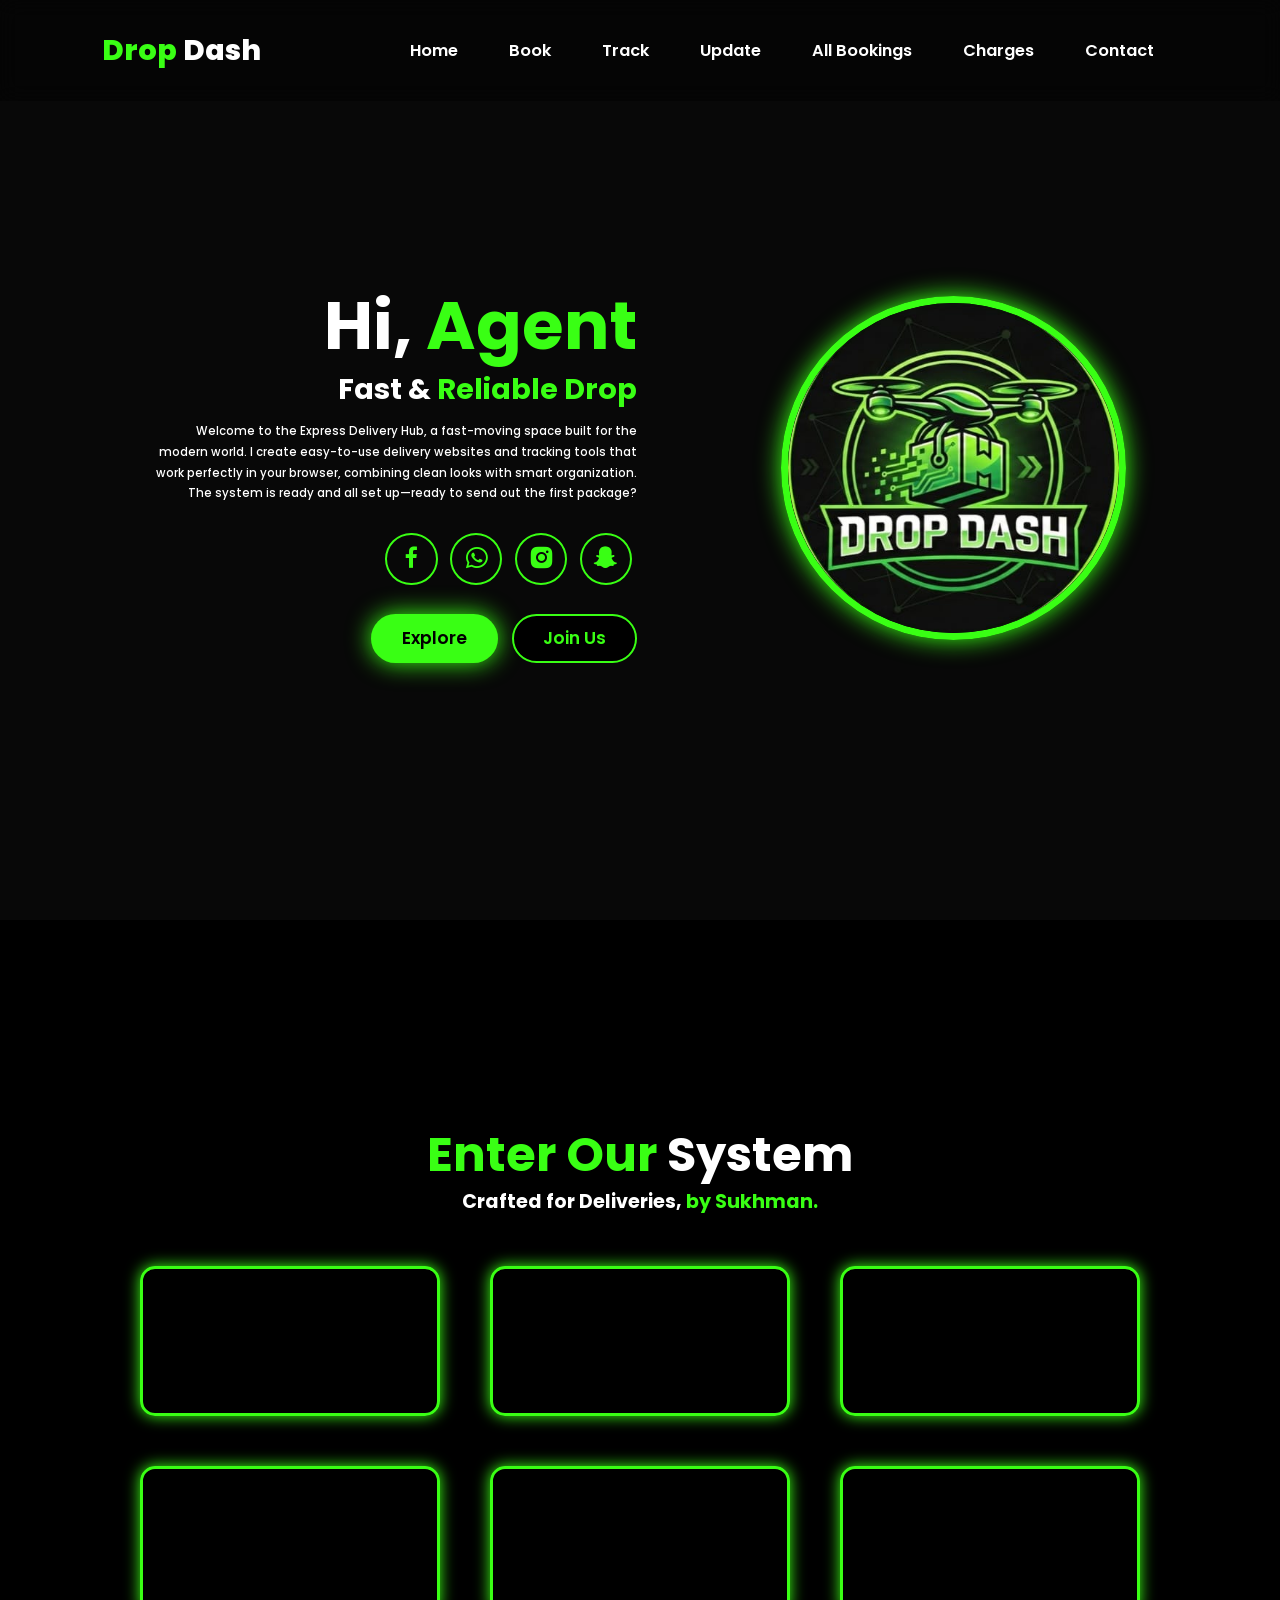
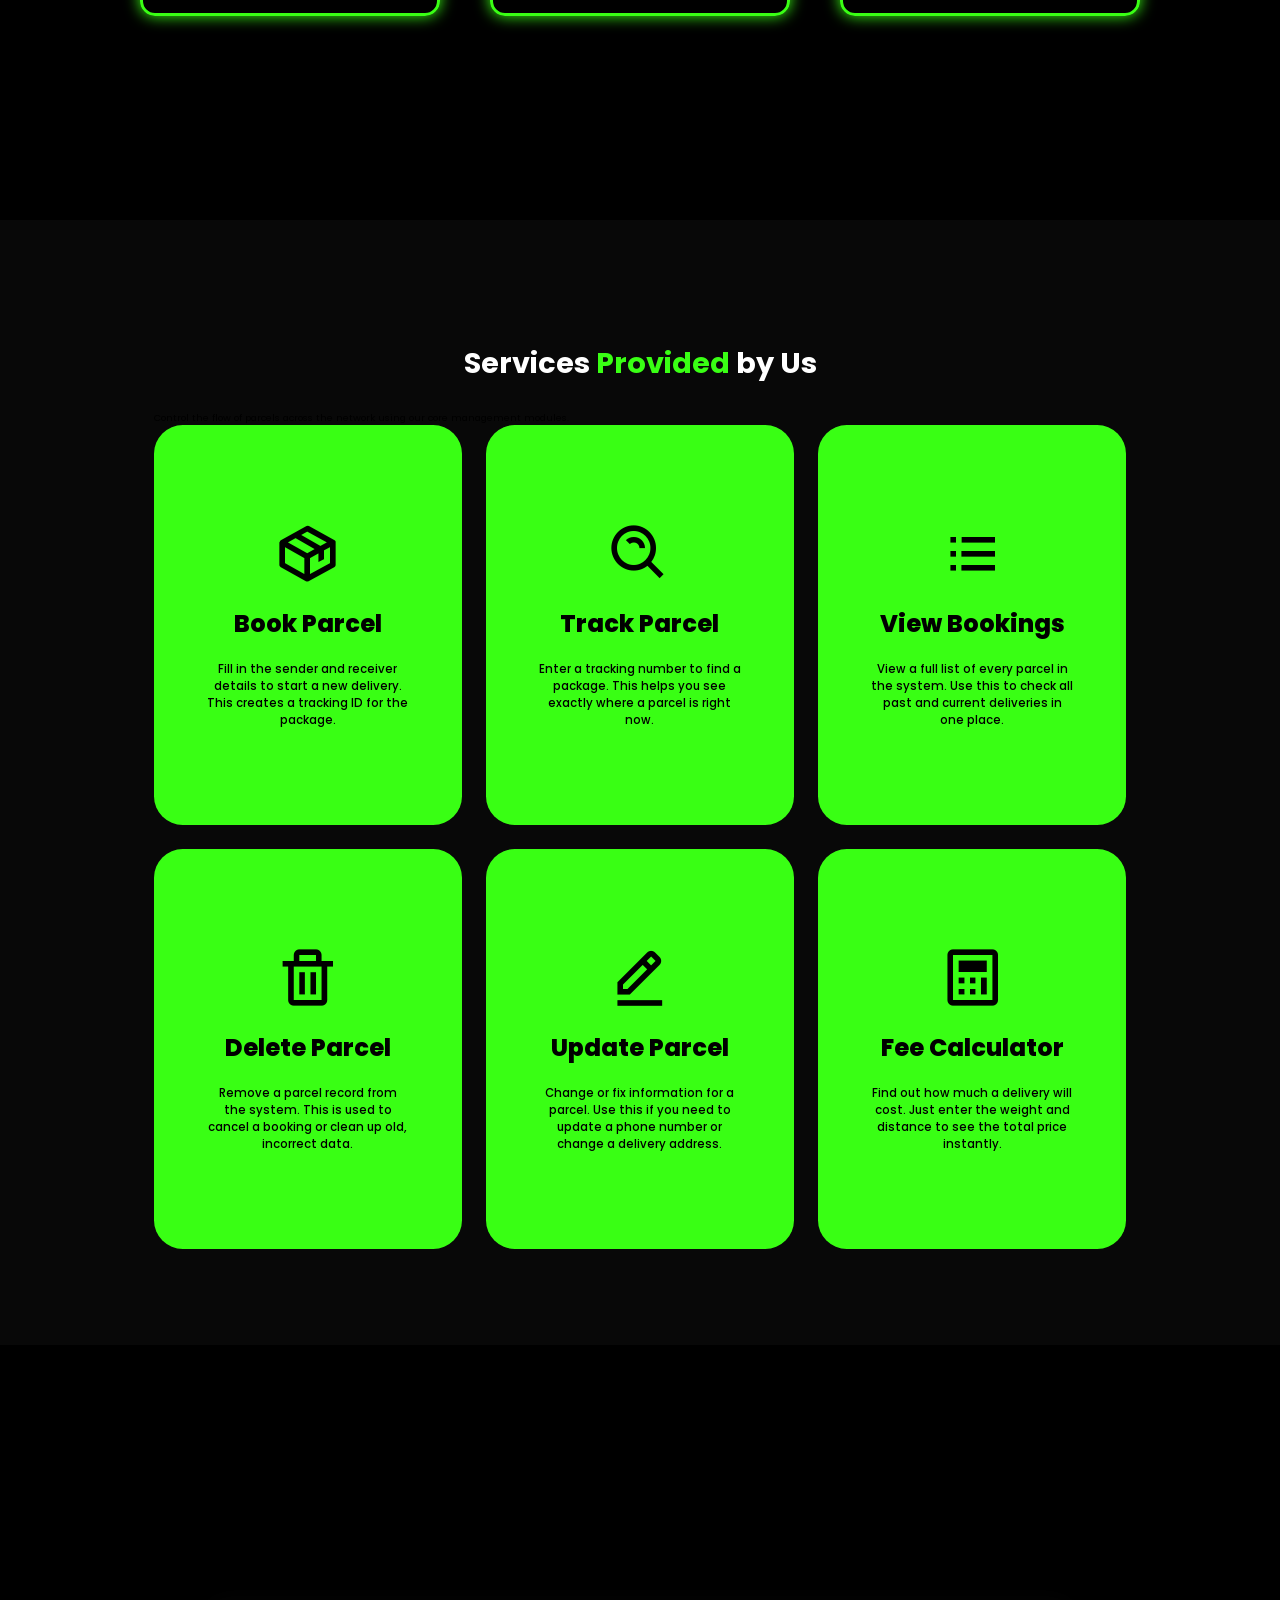
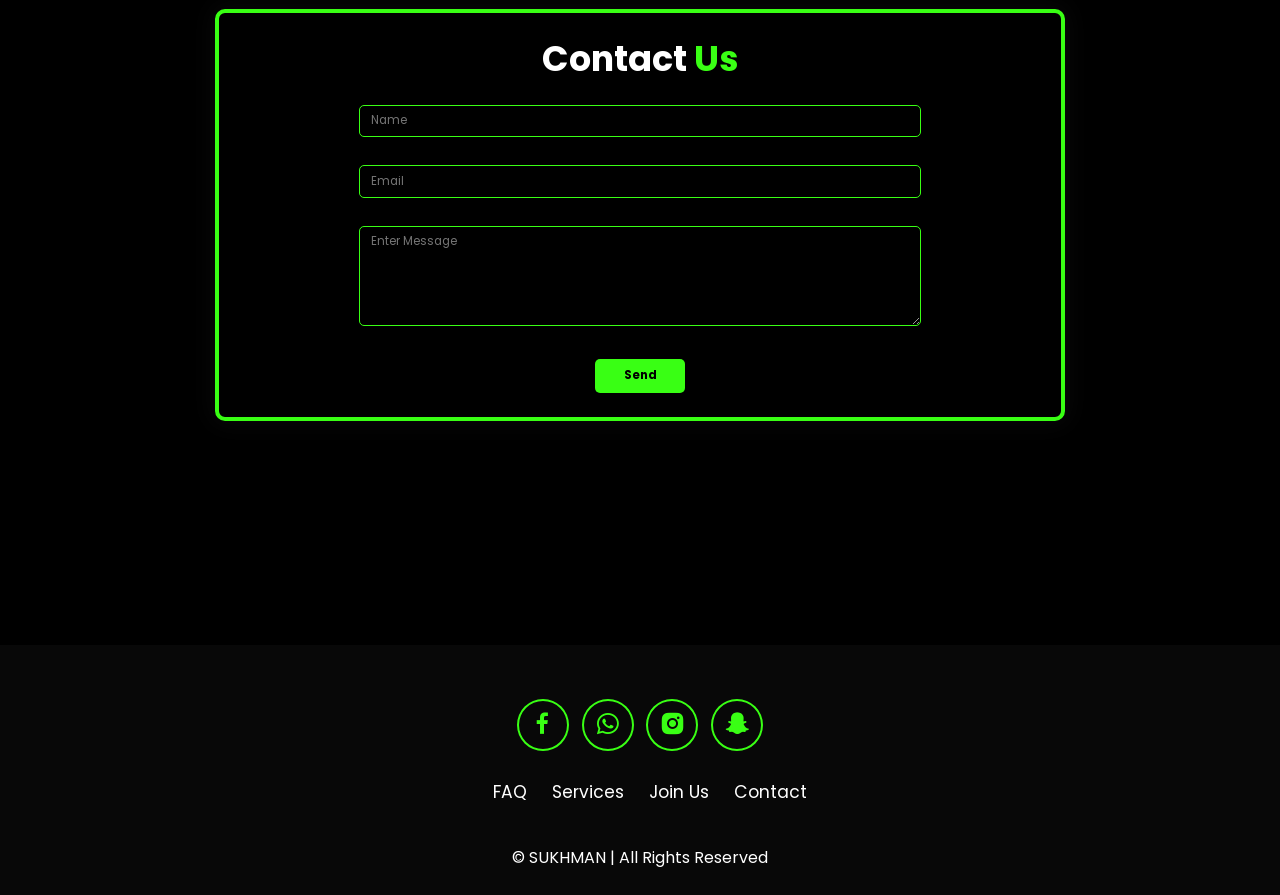
<file: index.html>
<!DOCTYPE html>
<html lang="en">
<head>
    <meta charset="UTF-8">
    <meta name="viewport" content="width=device-width, initial-scale=1.0, maximum-scale=1.0, user-scalable=no">
    <title>Courier Management System | Neon Grid</title>

    <link rel="preconnect" href="https://fonts.googleapis.com">
    <link rel="preconnect" href="https://fonts.gstatic.com" crossorigin>
    <link href="https://fonts.googleapis.com/css2?family=Poppins:wght@300;400;500;600;700;800&family=Varela+Round&display=swap" rel="stylesheet">

    <link rel="stylesheet" href="style.css">
    <link href='https://unpkg.com/boxicons@2.1.4/css/boxicons.min.css' rel='stylesheet'>
</head>
<body>
     <header class="header">
        <a href="#home" class="logo">
            <span>Drop </span>Dash
        </a>

        <i class='bx bx-menu' id="menu-icon"></i>

        <nav class="navbar">
            <a href="#home">Home</a>
            <a href="book.html">Book</a>
            <a href="search.php">Track</a>
            <a href="update.php">Update</a>
            <a href="displayALL.php">All Bookings</a>
            <a href="charges.html">Charges</a>
            <a href="#contactji">Contact</a>
        </nav> 
     </header>

     <section class="home" id="home">
        <div class="home-content">
            <h1>Hi, <span>Agent</span></h1>
            <h3>Fast & <span>Reliable Drop</span></h3>
            <p>Welcome to the Express Delivery Hub, a fast-moving space built for the modern world. I create easy-to-use delivery websites and tracking tools that work perfectly in your browser, combining clean looks with smart organization. The system is ready and all set up—ready to send out the first package?</p>

            <div class="social-icons">
                <a href="https://www.facebook.com/share/1JN4CTipy3/" target="_blank">
                    <i class="bx bxl-facebook"></i>
                </a>
                <a href="https://wa.me/918284928781" target="_blank">
                    <i class="bx bxl-whatsapp"></i>
                </a>
                <a target="_blank" href="https://www.instagram.com/sukhman.jit.singh?igsh=aHcyZ3Ftdm1xZDR2">
                    <i class="bx bxl-instagram-alt"></i>
                </a>
                <a target="_blank" href="https://www.snapchat.com/add/sukhmaneditz?share_id=Ld_nAdrLS-s&locale=en-US">
                    <i class="bx bxl-snapchat"></i>
                </a>
            </div>
            <div class="btn-group">
                <a href="#explore" class="btn">Explore</a>
                <a href="https://chat.whatsapp.com/JyJl81ETSqFKv5H0JPDkCs" target="_blank" class="btn">Join Us</a>
            </div>
        </div>
        <div class="home-img">
            <img src="logo2.png" alt="CMS Logo">
        </div>
     </section>

     <!-- ABOUT SECTION -->

    <section class="about" id="about">        
        <div class="about-container">

            <div class="about-content">
                <h1><span>Enter Our </span>System</h1>
                <h3>Crafted for Deliveries, <span>by Sukhman.</span></h3>
            </div>

            <div class="about-video">
                <video class="videos" width="100%" height="auto" autoplay muted loop playsinline>
                    <source src="https://www.pexels.com/download/video/6963744/" type="video/mp4">
                </video>

                <video class="videos" width="100%" height="auto" autoplay muted loop        playsinline>
                    <source src="https://www.pexels.com/download/video/8387491/" type="video/mp4">
                </video>

                <video class="videos" width="100%" height="auto" autoplay muted loop        playsinline>
                    <source src="https://www.pexels.com/download/video/34129037/" type="video/mp4">
                </video>
            </div>

            <div class="about-video">
                <video class="videos" width="100%" height="auto" autoplay muted loop playsinline>
                    <source src="https://www.pexels.com/download/video/18743334/" type="video/mp4">
                </video>

                <video class="videos" width="100%" height="auto" autoplay muted loop playsinline>
                    <source src="https://www.pexels.com/download/video/30163656/" type="video/mp4">
                </video>

                <video class="videos" width="100%" height="auto" autoplay muted loop        playsinline>
                    <source src="https://www.pexels.com/download/video/854322/" type="video/mp4">
                </video>
            </div>

        </div>
</section>

     <section class="explore" id="explore">
        <h2 class="heading">Services <span>Provided</span> by Us</h2>
        <p>Control the flow of parcels across the network using our core management modules.</p>

        <div class="explore-container">
            <a href="#book">
                <div class="explore-box">
                    <div class="explore-info">
                        <i class="bx bx-package"></i>
                        <h4>Book Parcel</h4>
                        <p>Fill in the sender and receiver details to start a new delivery. This creates a tracking ID for the package.</p>
                    </div>
                </div>
            </a>

            <a href="#search">
                <div class="explore-box">
                    <div class="explore-info">
                        <i class="bx bx-search-alt"></i>
                        <h4>Track Parcel</h4>
                        <p>Enter a tracking number to find a package. This helps you see exactly where a parcel is right now.</p>
                    </div>
                </div>
            </a>

            <a href="#calculate">
                <div class="explore-box">
                    <div class="explore-info">
                        <i class="bx bx-list-ul"></i>
                        <h4>View Bookings</h4>
                        <p>View a full list of every parcel in the system. Use this to check all past and current deliveries in one place.</p>
                    </div>
                </div>
            </a>

            <a href="#book">
                <div class="explore-box">
                    <div class="explore-info">
                        <i class="bx bx-trash"></i>
                        <h4>Delete Parcel</h4>
                        <p>Remove a parcel record from the system. This is used to cancel a booking or clean up old, incorrect data.</p>
                    </div>
                </div>
            </a>

            <a href="#search">
                <div class="explore-box">
                    <div class="explore-info">
                        <i class="bx bx-edit-alt"></i>
                        <h4>Update Parcel</h4>
                        <p>Change or fix information for a parcel. Use this if you need to update a phone number or change a delivery address.</p>
                    </div>
                </div>
            </a>

            <a href="#calculate">
                <div class="explore-box">
                    <div class="explore-info">
                        <i class="bx bx-calculator"></i>
                        <h4>Fee Calculator</h4>
                        <p>Find out how much a delivery will cost. Just enter the weight and distance to see the total price instantly.</p>
                    </div>
                </div>
            </a>
        </div>
    </section>

    <section class="contactji" id="contactji">
        <div class="contact-container">
            <form class="form-contact">
                <h1 class="h1-contact">Contact <span>Us</span></h1>

                <input class="input-form" type="text" placeholder="Name" required>
                <br>

                <input class="input-form" type="text" placeholder="Email" required>
                <br>

                <textarea class="input-form" name="msgInput" id="input-msg" placeholder="Enter Message" required></textarea>
                <br>
                
                <button class="input-btn" type="submit">Send</button>

                <div id="response-text" class="hidden-message">We will <span>contact you</span> soon!</div>   
            </form>
        </div>
    </section>

    <footer id="footer" class="footer">
        <div class="social-icons">
                <a href="https://www.facebook.com/share/1JN4CTipy3/" target="_blank">
                    <i class="bx bxl-facebook"></i>
                </a>
                <a href="https://wa.me/918284928781" target="_blank">
                    <i class="bx bxl-whatsapp"></i>
                </a>
                <a href="https://www.instagram.com/sukhman.jit.singh?igsh=aHcyZ3Ftdm1xZDR2" target="_blank">
                    <i class="bx bxl-instagram-alt"></i>
                </a>
                <a href="https://www.snapchat.com/add/sukhmaneditz?share_id=Ld_nAdrLS-s&locale=en-US" target="_blank">
                    <i class="bx bxl-snapchat"></i>
                </a>
            </div>
        <ul class="list">
            <li><a href="faq.html">FAQ</a></li>
            <li><a href="#explore">Services</a></li>
            <li><a href="https://chat.whatsapp.com/JyJl81ETSqFKv5H0JPDkCs" target="_blank">Join Us</a></li>
            <li><a href="#contactji">Contact</a></li>
        </ul>
        <pre class="copyright">&copy; SUKHMAN | All Rights Reserved</pre>
    </footer>

    <script src="script.js"></script>
</body>
</html>
</file>
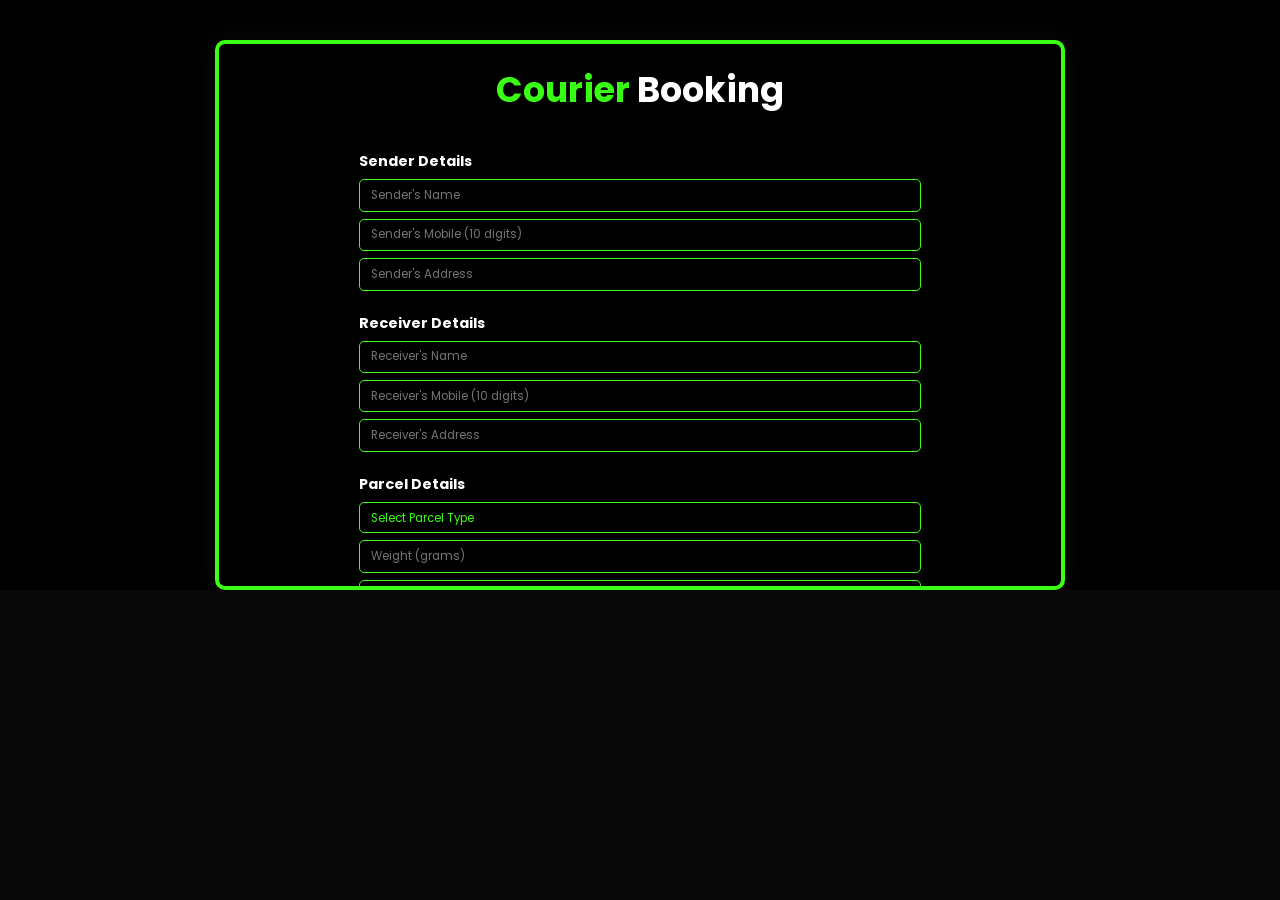
<file: book.html>
<!DOCTYPE html>
<html lang="en">
<head>
    <meta charset="UTF-8">
    <meta name="viewport" content="width=device-width, initial-scale=1.0">
    <title>Booking</title>

    <link rel="preconnect" href="https://fonts.googleapis.com">
    <link rel="preconnect" href="https://fonts.gstatic.com" crossorigin>
    <link href="https://fonts.googleapis.com/css2?family=Poppins:wght@300;400;500;600;700;800&family=Varela+Round&display=swap" rel="stylesheet">

    <link rel="stylesheet" href="book.css">
    <link href='https://unpkg.com/boxicons@2.1.4/css/boxicons.min.css' rel='stylesheet'>
</head>
<body>
    <section class="contactji" id="contactji">
        <div class="contact-container">
            <form id="bookingForm" class="form-contact" action="booking.php" method="post">
                <h1 class="h1-contact"><span>Courier </span>Booking</h1>

                <h3 class="form-section-title">Sender Details</h3>
                <input name="s_name" class="input-form" type="text" placeholder="Sender's Name" required>
                <input name="s_mobile" class="input-form" type="tel" pattern="[0-9]{10}" placeholder="Sender's Mobile (10 digits)" required>
                <input name="s_address" class="input-form" type="text" placeholder="Sender's Address" required>

                <h3 class="form-section-title">Receiver Details</h3>
                <input name="r_name" class="input-form" type="text" placeholder="Receiver's Name" required>
                <input name="r_mobile" class="input-form" type="tel" pattern="[0-9]{10}" placeholder="Receiver's Mobile (10 digits)" required>
                <input name="r_address" class="input-form" type="text" placeholder="Receiver's Address" required>

                <h3 class="form-section-title">Parcel Details</h3>
                <select name="p_type" class="input-form" required>
                    <option value="" disabled selected>Select Parcel Type</option>
                    <option value="D">Documents</option>
                    <option value="E">Electronics</option>
                    <option value="C">Clothes</option>
                    <option value="F">Fragile</option>
                </select>
                
                <input name="weight" class="input-form" type="number" step="0.1" placeholder="Weight (grams)" required>

                <select name="d_type" class="input-form" required>
                    <option value="" disabled selected>Select Delivery Type</option>
                    <option value="N">Normal</option>
                    <option value="E">Express</option>
                    <option value="S">Same-day</option>
                </select>

                <select name="p_mode" class="input-form" required>
                    <option value="" disabled selected>Payment Mode</option>
                    <option value="C">COD</option>
                    <option value="O">Online</option>
                    <option value="P">Prepaid</option>
                </select>

                <div class="btnsji" style="display: flex; gap: 30px;">
                    <button id="submitBtn" class="input-btn" type="button">Book Now</button>
                    <a href="index.html" id="btnnji" class="input-btn">Back to Home</a>
                </div>


                <div id="response-text" class="hidden-message">
                    <div class="message-content">
                        Booking Successful! <br> 
                        <span id="spanHidmsg">Your Tracking ID is: </span><span id="trackID" class="hidMsgSpan"></span>
                    </div>
                    <div class="button-group">
                        <button type="button" class="btn-primary" onclick="location.reload()">Book Another</button>
                        <button type="button" class="btn-secondary" onclick="window.location.href='index.html'">Back to Home</button>
                    </div>
                </div>   
            </form>
        </div>
    </section>
    <script src="script.js"></script>
</body>
</html>
</file>
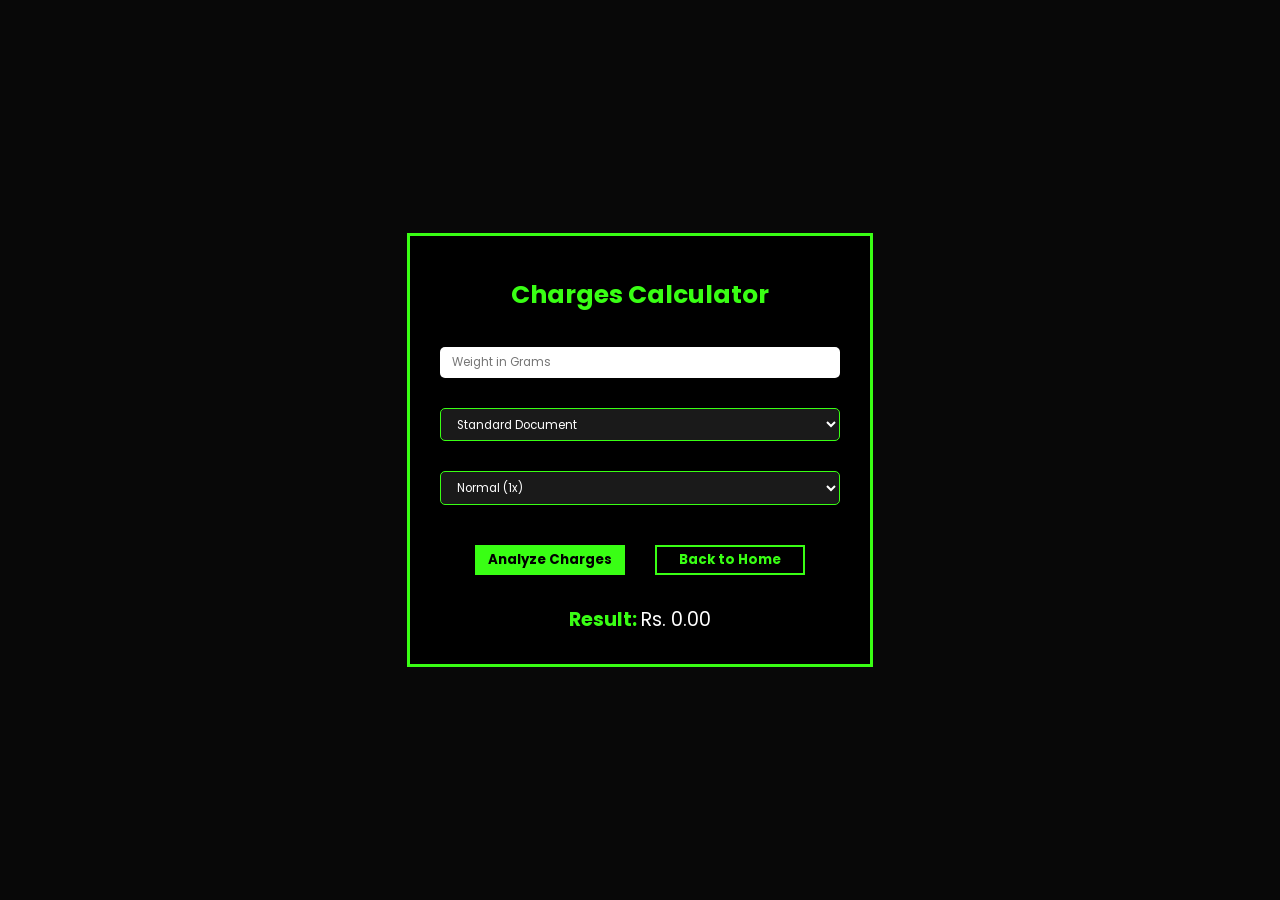
<file: charges.html>
<!DOCTYPE html>
<html lang="en">
<head>
    <meta charset="UTF-8">
    <meta name="viewport" content="width=device-width, initial-scale=1.0, maximum-scale=1.0, user-scalable=no">
    <title>Charges Calculator</title>

    <link rel="preconnect" href="https://fonts.googleapis.com">
    <link rel="preconnect" href="https://fonts.gstatic.com" crossorigin>
    <link href="https://fonts.googleapis.com/css2?family=Poppins:wght@300;400;500;600;700;800&family=Varela+Round&display=swap" rel="stylesheet">

    <link rel="stylesheet" href="style.css">
</head>

<body style="background: var(--bg-color); margin:0; padding: 0; min-height: 100vh; min-width: 100%; display: flex; justify-content: center; align-items: center;">
    <div class="track-container" style="background: black; border: 3px solid var(--main-color); padding: 30px;">
        <h2 style="color: var(--main-color); margin-top: 1rem; margin-bottom: 3.5rem; text-align: center; font-size: 25px;">Charges <span>Calculator</span></h2>
        
        <div class="num-data" style="margin-top: 2rem;">
            <form style="width: 100%; display: flex; flex-direction: column; align-items: center; justify-items: center;">
                <input type="number" id="weight" placeholder="Weight in Grams" class="input-form" style="width: 400px; margin-bottom: 30px; padding: 0.7rem 1.3rem; border-radius: 5px; border: none; font-size: 1.2rem;">
                <select id="parcelType" class="input-form" style="width: 400px; background: #1a1a1a; color: white; margin-bottom: 30px; padding: 0.7rem 1.3rem; border: 1px solid var(--main-color); border-radius: 5px; font-size: 1.2rem;">
                    <option value="standard">Standard Document</option>
                    <option value="fragile">Fragile Item (+Rs. 50)</option>
                    <option value="electronics">Electronics (+Rs. 100)</option>
                </select>
                <select id="deliveryType" class="input-form" style="width: 400px; background: #1a1a1a; color: white; margin-bottom: 30px; padding: 0.7rem 1.3rem; border: 1px solid var(--main-color); border-radius: 5px; font-size: 1.2rem;">
                    <option value="1">Normal (1x)</option>
                    <option value="2">Express (2x)</option>
                    <option value="3">Same-Day (3x)</option>
                </select>

                <div class="btns" style="display: flex; gap: 30px;">
                    <button type="button" onclick="calculateTotal()" class="input-btn" style="width: 150px; height: 30px; background: var(--main-color); color: black; font-weight: 700; margin-top: 10px;">Analyze Charges</button>
                    <button type="button" onclick="window.location.href='index.html'" class="input-btn" style="width: 150px; height: 30px; background: black; color: var(--main-color); font-weight: 700; margin-top: 10px; border: 2px solid var(--main-color);">Back to Home</button>  
                </div>
            </form>
        </div>

        <p class="msg" style="color: var(--main-color); font-size: 2rem; margin-top: 30px; text-align: center;">
                <b>Result: </b><span id="totalDisplay" style="color: white;"> Rs. 0.00</span>
        </p>
    </div>

    <script>
        // CALCULATE CHARGES
        function calculateTotal() {
            const weightInput = document.getElementById('weight');
            const parcelTypeInput = document.getElementById('parcelType');
            const deliveryTypeInput = document.getElementById('deliveryType');
            const display = document.getElementById('totalDisplay');

            if (!weightInput || !parcelTypeInput || !deliveryTypeInput || !display) return;

            const weight = parseFloat(weightInput.value) || 0;
            const multiplier = parseFloat(deliveryTypeInput.value) || 1;
            let basePrice = weight * 0.5;

            if (parcelTypeInput.value === "fragile") basePrice += 50;
            if (parcelTypeInput.value === "electronics") basePrice += 100;

            display.innerText = (basePrice * multiplier).toFixed(2);
        }
    </script>
</body>
</html>
</file>
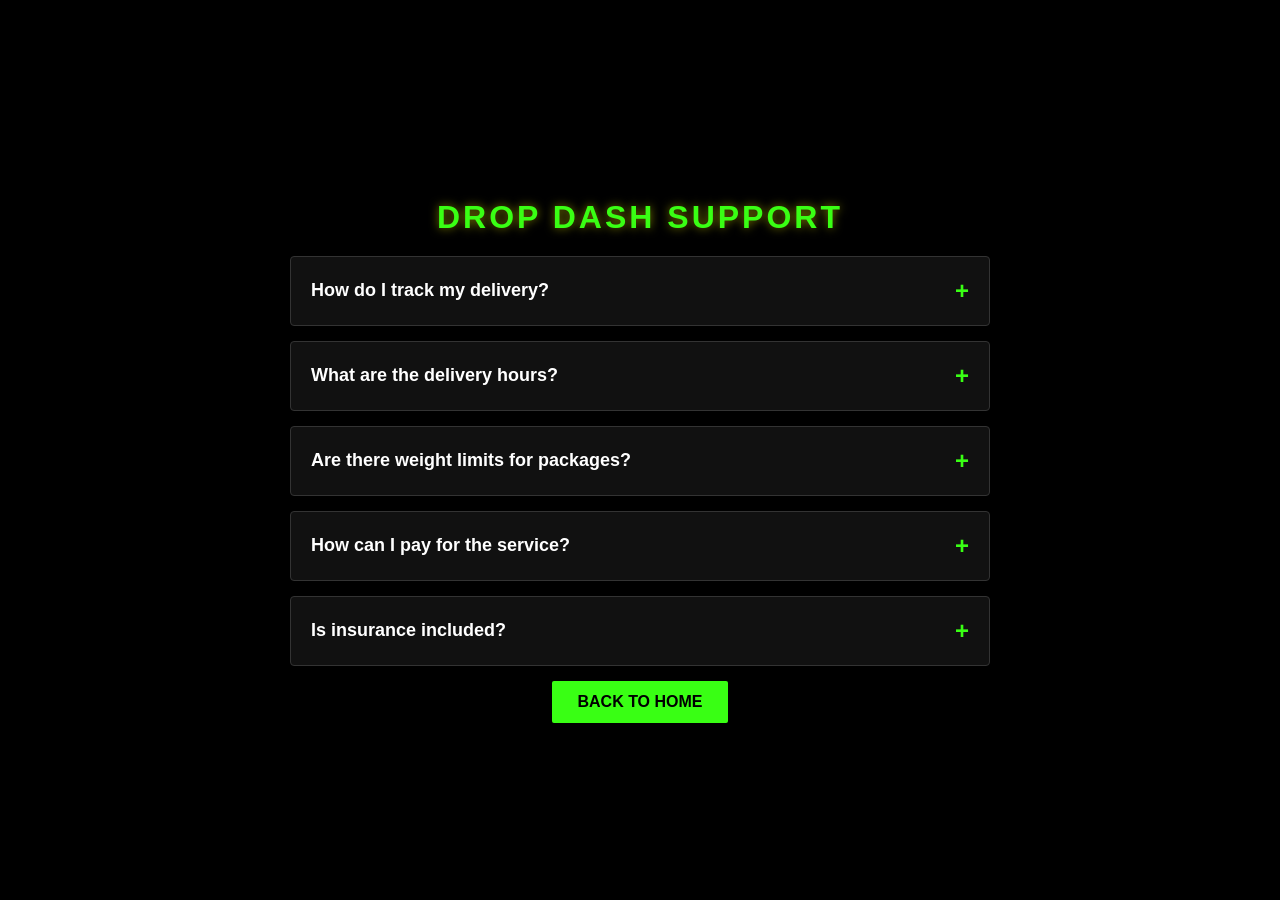
<file: faq.html>
<!DOCTYPE html>
<html lang="en">
<head>
    <meta charset="UTF-8">
    <meta name="viewport" content="width=device-width, initial-scale=1.0">
    <title>FAQ</title>
    <style>
        body {
            margin: 0;
            padding: 0;
            font-family: 'Segoe UI', Roboto, Helvetica, Arial, sans-serif;
            background-color: #000;
            color: #fff;
            display: flex;
            justify-content: center;
            align-items: center;
            min-height: 100vh;
        }

        .container {
            width: 90%;
            max-height: 100%;
            max-width: 700px;
            padding: 0 20px;
        }

        h1 {
            text-align: center;
            color: #39ff14;
            text-transform: uppercase;
            letter-spacing: 3px;
            margin-bottom: 20px;
            text-shadow: 0 0 10px rgba(255, 255, 0, 0.5);
        }

        .faq-item {
            background: #111;
            margin-bottom: 15px;
            border: 1px solid #333;
            border-radius: 4px;
            transition: border 0.3s ease;
        }

        .faq-item:hover {
            border-color: #39ff14;
        }

        .faq-question {
            padding: 20px;
            cursor: pointer;
            font-size: 18px;
            font-weight: 600;
            display: flex;
            justify-content: space-between;
            align-items: center;
        }

        .faq-question::after {
            content: '+';
            color: #39ff14;
            font-size: 24px;
            transition: transform 0.3s ease;
        }

        .faq-item.active .faq-question::after {
            transform: rotate(45deg);
            color: #ff3300; 
        }

        .faq-answer {
            max-height: 0;
            overflow: hidden;
            transition: max-height 0.3s ease-out, padding 0.3s ease;
            background: #0a0a0a;
            color: #bbb;
            font-size: 15px;
            line-height: 1.6;
        }

        .faq-item.active .faq-answer {
            max-height: 200px;
            padding: 0 20px 20px 20px;
        }

        .back-btn {
            display: block;
            width: fit-content;
            margin: 0 auto 0;
            padding: 12px 25px;
            background: #39ff14;
            color: #000;
            text-decoration: none;
            font-weight: bold;
            border-radius: 2px;
            text-transform: uppercase;
            transition: 0.3s;
        }

        .back-btn:hover {
            background: black;
            color: #39ff14;
            border: 3px solid #39ff14;
        }
    </style>
</head>
<body>

<div class="container">
    <h1>Drop Dash Support</h1>

    <div class="faq-item">
        <div class="faq-question">How do I track my delivery?</div>
        <div class="faq-answer">
            Simply use the tracking ID provided at the time of booking on our main tracking page to see real-time updates of your courier's location.
        </div>
    </div>

    <div class="faq-item">
        <div class="faq-question">What are the delivery hours?</div>
        <div class="faq-answer">
            Our riders are active from 8:00 AM to 10:00 PM, seven days a week, including public holidays.
        </div>
    </div>

    <div class="faq-item">
        <div class="faq-question">Are there weight limits for packages?</div>
        <div class="faq-answer">
            Standard bike deliveries can carry up to 10kg. For heavier items, please select the 'Van' option during booking.
        </div>
    </div>

    <div class="faq-item">
        <div class="faq-question">How can I pay for the service?</div>
        <div class="faq-answer">
            We accept all major credit/debit cards, UPI, and digital wallets directly through our secure payment gateway.
        </div>
    </div>

    <div class="faq-item">
        <div class="faq-question">Is insurance included?</div>
        <div class="faq-answer">
            Every shipment is covered by basic insurance. For high-value electronics or documents, additional 'Safe-Guard' coverage can be added.
        </div>
    </div>

    <a href="index.html" class="back-btn">Back to Home</a>
</div>

<script>
    document.querySelectorAll('.faq-question').forEach(button => {
        button.addEventListener('click', () => {
            const faqItem = button.parentElement;
            
            faqItem.classList.toggle('active');
            
            document.querySelectorAll('.faq-item').forEach(item => {
                if (item !== faqItem) {
                    item.classList.remove('active');
                }
            });
        });
    });
</script>

</body>
</html>
</file>
<file: style.css>
*{
    margin: 0;
    padding: 0;
    box-sizing: border-box;
    border: none;
    outline: none;
    text-decoration: none;
    scroll-behavior: smooth;
    font-family: "Poppins";
}

:root {
    --bg-color: #080808;
    --second-bg-color:	#4d4a00;
    --text-color: white;
    --main-color: #39ff14;
}

html{
    font-size: 60%;
    overflow-x: hidden;
}

body{
    background-color: var(--bg-color);
    color: var(--text-color);
}

html, body{
    overflow-x: hidden;
    width: 100%;
    position: relative;
}

.header{
    position: fixed;
    width: 100%;
    top: 0;
    left: 0;
    padding: 3rem 8%;
    background-color: rgba(0,0,0,0.3);
    backdrop-filter: blur(10px);
    display: flex;
    justify-content: space-between;
    align-items: center;
    z-index: 100;
}

#menu-icon{
    font-size: 3.6rem;
    color: var(--main-color);
    display: none;
}

.logo{
    font-size: 3rem;
    font-weight: 800;
    color: var(--text-color);
    cursor: pointer;
    transition: 0.3s ease;
    margin-right: 10px;
}

.logo:hover{
    transform: scale(1.1);
}

span{
    color: var(--main-color);
}

.navbar a{
    font-size: 1.7rem;
    font-weight: 550;
    color: var(--text-color);
    margin: 2.5rem;
    border-bottom: 3px solid transparent;
    transition: 0.3 ease;
}

.navbar a:hover{
    border-bottom: 3px solid var(--main-color);
    color: var(--main-color);
}

section{
    min-height: 100vh;
    padding: 10rem 12%;
}

.home{
    margin-top: 20px;
    display: flex;
    align-items: center;
    justify-content: center;
    gap: 15rem;
}

.home-content{
    display: flex;
    flex-direction: column;
    align-items: flex-end;
    text-align: right;
}

.home-content h1{
    font-size: 7rem;
    font-weight: 700;
    margin-top: 1.5rem;
    line-height: 1;
}

.home-content h3{
    font-size: 3rem;
    margin: 1rem 0;
}

.home-content p{
    font-size: 1.2rem;
    font-weight: 500;
    line-height: 1.8;
}

.home-img img{
    width: 27vw;
    border: 7px solid var(--main-color);
    border-radius: 50%;
    box-shadow: 0 0 25px var(--main-color);
    transition: 0.4s ease-in-out;
}

.home-img img:hover{
    box-shadow: 0 0 25px var(--main-color),
                0 0 50px var(--main-color),
                0 0 100px var(--main-color);
}

.social-icons a{
    display: inline-flex;
    justify-content: center;
    align-items: center;
    font-size: 3rem;
    padding: 1rem;
    background: transparent;
    border: 2px solid var(--main-color);
    border-radius: 50%;
    color: var(--main-color);
    margin: 3rem 0.5rem;
    transition: 0.3s ease;
}

.social-icons a:hover{
    color: var(--text-color);
    background-color: var(--main-color);
    transform: scale(1.2)translateY(-5px);
    box-shadow: 0 0 25px var(--main-color);
}

.btn-group{
    display: flex;
    gap: 1.5rem;
}

.btn{
    display: inline-block;
    padding: 1rem 3rem;
    background: var(--main-color);
    box-shadow: 0 0 25px var(--main-color);
    border-radius: 3rem;
    font-size: 1.8rem;
    color: black;
    border: 2px solid transparent;
    font-weight: 600;
    transition: 0.3s ease-in-out;
}

.btn:hover{
    transform: scale(1.05);
    box-shadow: 0 0 25px var(--main-color),
                0 0 50px var(--main-color);
}

.btn-group a:nth-of-type(2){
    background-color: black;
    color: var(--main-color);
    border: 2px solid var(--main-color);
    box-shadow: 0 0 25px transparent;
}

.btn-group a:nth-of-type(2):hover{
    box-shadow: 0 0 25px var(--main-color);
    background-color: var(--main-color);
    color: black;
}

/* SCROLL BAR */

::-webkit-scrollbar{
    width: 20px;
}

::-webkit-scrollbar-thumb{
    background-color: var(--main-color);
}

::-webkit-scrollbar-track{
    background-color: var(--bg-color);
}

/* ABOUT SECTION */

.about{
    background-color: black;
    font-family: "Varela Round", serif;
    display: flex;
    align-items: center;
    justify-content: center;
}

.about-container {
    display: flex;
    flex-direction: column;
    align-items: center;
    justify-content: space-between;
    gap: 50px;
    padding: 25px;
    background: #000;
    color: #fff;
}

.about-content{
    width: 100%;
    height: 100%;
}

.about-content h1{
    font-size: 5rem;
    font-weight: 700;
    line-height: 1.3;
    text-align: center;
}

.about-content h3{
    text-align: center;
    font-size: 2rem;
}
  
.about-video {
    width: 100%;
    height: 100%;
    display: flex;
    align-items: center;
    justify-content: center;
    gap: 50px;
}

.about-video .videos{
    width: 300px;
    height: 150px;
    border: 3px solid var(--main-color);
    border-radius: 15px;
    box-shadow: 0 0 15px var(--main-color);
    object-fit: cover;
    display: block;
}

/*EXPLORE SECTION*/

.heading{
    text-align: center;
    font-size: 3rem;
    margin: 2.7rem 0;
}

.explore{
    background-color: var(--bg-color);
    color: black;
}

.explore h2{
    color: var(--text-color);
}

.explore-container{
    display: grid;
    grid-template-columns: repeat(3,minmax(0,1fr));
    align-items: center;
    gap: 2.5rem;
}

.explore-container a{
    display: block;
    text-decoration: none;
    color: inherit;
}

.explore-box{
    display: flex;
    align-items: center;
    justify-content: center;
    background-color: var(--main-color);
    height: 400px;
    border-radius: 3rem;
    cursor: pointer;
    border: 5px solid transparent;
    transition: 0.4s ease-in-out;
}

.explore-box:hover{
    background-color: black;
    color: var(--main-color);
    border: 5px solid var(--main-color);
    transform: scale(1.03);
}

.explore-info{
    display: flex;
    flex-direction: column;
    align-items: center;
    justify-content: center;
    text-align: center;
    padding: 5rem;
}

.explore-info i{
    font-size: 7rem;
}

.explore-info h4{
    font-size: 2.5rem;
    font-weight: 800;
    margin: 2rem 0;
    white-space: nowrap;
}

.explore-info p{
    font-weight: 500;
    font-size: 1.2rem;
    line-height: 1.5;
}

/* Contact Section */

.contactji{
    background-color: black;
    font-family: "Poppins", sans-serif;
    color: black;
    display: flex;
    justify-content: center;
    align-items: center;
}

.contactji .contact-container{
    height: auto;
    width: 850px;
    border: 4px solid var(--main-color);
    margin-top: 40px;
    border-radius: 10px;
    padding: 2rem;
    transition: all 0.3s ease-in;
    box-shadow: 0 0 25px 5px var(--bg-color);
    padding-top: 2rem;
}

.contactji .contact-container .form-contact{
    display: flex;
    flex-direction: column;
    align-items: center;
    gap: 7px;
}

.contactji .contact-container .form-contact h1{
    font-size: 35px;
    color: var(--text-color);
    text-align: center;
    margin-bottom: 13px;
}

.contactji .contact-container .form-contact span{
    color: var(--main-color);
}

.contactji .contact-container .form-contact .input-form{
    border: 1px solid var(--main-color);
    background-color: black;
    border-radius: 5px;
    color: var(--main-color);
    padding: 0.7rem 1.2rem;
    font-size: 1.2rem;
    caret-color: var(--main-color);
    width: 70%;
}

textarea.input-form{
    height: 100px;
}

.contactji .contact-container .form-contact .input-btn{
    cursor: pointer;
    background-color: var(--main-color);
    font-size: 1.2rem;
    font-weight: 700;
    padding: 0.9rem 3rem;
    border-radius: 5px;
    margin: 5px;
}

.input-btn:hover{
    scale: 1.1;
}

.hidden-message {
    margin-top: 10px;
    color: var(--text-color);
    font-size: 25px;
    font-weight: bold;
    font-family: sans-serif;
    display: none;
    text-align: center;
}

.hidMsgSpan{
    color: var(--main-color);
}

input:-webkit-autofill,
input:-webkit-autofill:hover, 
input:-webkit-autofill:focus {
    -webkit-text-fill-color: var(--main-color);
    -webkit-box-shadow: 0 0 0px 1000px black inset;
    transition: background-color 5000s ease-in-out 0s;
}

/* FOOTER SECTION */
.footer{
    background-color: var(--bg-color);
    padding: 25px 0;
}

.footer .social-icons{
    text-align: center;
}

.footer ul{
    text-align: center;
    font-size: 1.8rem;
}

.footer ul li{
    display: inline-block;
    margin-left: 20px;
}

.footer ul li a{
    color: white;
    border-bottom: 3px solid transparent;
    transition: 0.3s ease-in-out;
}

.footer ul li a:hover{
    border-bottom: 3px solid var(--main-color);
}

.footer .copyright{
    text-align: center;
    margin-top: 40px;
    font-size: 16px;
    /* margin-right: 20px; */
}
</file>
<file: book.css>
*{
    margin: 0;
    padding: 0;
    box-sizing: border-box;
    border: none;
    outline: none;
    text-decoration: none;
    scroll-behavior: smooth;
    font-family: "Poppins";
}

:root {
    --bg-color: #080808;
    --second-bg-color:	#4d4a00;
    --text-color: white;
    --main-color: #39ff14;
}

html{
    font-size: 60%;
    overflow-x: hidden;
}

body{
    background-color: var(--bg-color);
    color: var(--text-color);
}

html, body{
    overflow-x: hidden;
    width: 100%;
    position: relative;
}

.contactji{
    background-color: black;
    font-family: "Poppins", sans-serif;
    color: black;
    display: flex;
    justify-content: center;
    align-items: center;
}

.contactji .contact-container{
    height: auto;
    width: 850px;
    height: 550px;
    border: 4px solid var(--main-color);
    margin-top: 40px;
    border-radius: 10px;
    padding: 2rem;
    transition: all 0.3s ease-in;
    box-shadow: 0 0 25px 5px var(--bg-color);
    padding-top: 2rem;
}

.contactji .contact-container .form-contact{
    display: flex;
    flex-direction: column;
    align-items: center;
    gap: 7px;
}

.contactji .contact-container .form-contact h1{
    font-size: 35px;
    color: var(--text-color);
    text-align: center;
    margin-bottom: 13px;
}

.contactji .contact-container .form-contact span{
    color: var(--main-color);
}

.contactji .contact-container .form-contact .input-form{
    border: 1px solid var(--main-color);
    background-color: black;
    border-radius: 5px;
    color: var(--main-color);
    padding: 0.7rem 1.2rem;
    font-size: 1.2rem;
    caret-color: var(--main-color);
    width: 70%;
}

textarea.input-form{
    height: 100px;
}

.contactji .contact-container .form-contact .input-btn{
    background-color: var(--main-color);
    font-size: 1.2rem;
    font-weight: 700;
    padding: 0.9rem 3rem;
    border-radius: 5px;
    margin: 5px;
}

.input-btn:hover{
    scale: 1.1;
}

#btnnji{
    background-color: black;
    color: var(--main-color);
    border: 3px solid var(--main-color);
}

.hidden-message {
    width: 100%;
    height: 400px;
    display: none; 
    flex-direction: column;
    justify-content: center;
    align-items: center;
    gap: 20px;
    color: var(--main-color);
    font-size: 25px;
    font-weight: bold;
    font-family: sans-serif;
    text-align: center;
}

.message-content {
    line-height: 1.5;
}

#spanHidmsg{
    color: var(--text-color);
}

.hidMsgSpan {
    color: var(--main-color);
}

.button-group {
    display: flex;
    gap: 15px;
    justify-content: center;
    align-items: center;
}

.btn-primary, .btn-secondary {
    padding: 10px 20px;
    font-size: 16px;
    font-weight: bold;
    cursor: pointer;
    border-radius: 4px;
    transition: 0.3s;
    border: 2px solid var(--main-color);
    color: var(--main-color);
}

.btn-primary {
    background-color: var(--main-color);
    border: 2px solid var(--main-color);
    color: black;
}

.btn-secondary {
    background-color: black;
    border: 2px solid var(--main-color);
    color: var(--main-color);
}

.btn-primary:hover {
    background-color: black;
    border: 2px solid var(--main-color);
    color: var(--main-color);
}

.btn-secondary:hover {
    background-color: var(--main-color);
    color: black;
}

.success-box {
    width: 100%;
    display: flex;
    flex-direction: column;
    justify-content: center;
    align-items: center;
    text-align: center;
    gap: 2rem;
}

.track-info {
    font-size: 2.5rem;
    color: var(--text-color);
    font-weight: 600;
}

.success-btns {
    display: flex;
    gap: 1.5rem;
    margin-top: 1rem;
}

.highlight {
    color: var(--main-color);
    text-shadow: 0 0 10px rgba(57, 255, 20, 0.5);
}

input:-webkit-autofill,
input:-webkit-autofill:hover, 
input:-webkit-autofill:focus {
    -webkit-text-fill-color: var(--text-color);
    -webkit-box-shadow: 0 0 0px 1000px black inset;
    transition: background-color 5000s ease-in-out 0s;
}


.form-section-title {
    color: var(--text-color);
    font-size: 1.5rem;
    margin-top: 15px;
    align-self: flex-start;
    margin-left: 15%;
}

select.input-form {
    cursor: pointer;
    appearance: none;
}

.contactji .contact-container {
    max-height: 90vh;
    overflow-y: auto;
}

.contact-container::-webkit-scrollbar {
    width: 10px;
}
.contact-container::-webkit-scrollbar-thumb {
    background: var(--text-color);
    border-radius: 10px;
}
</file>
